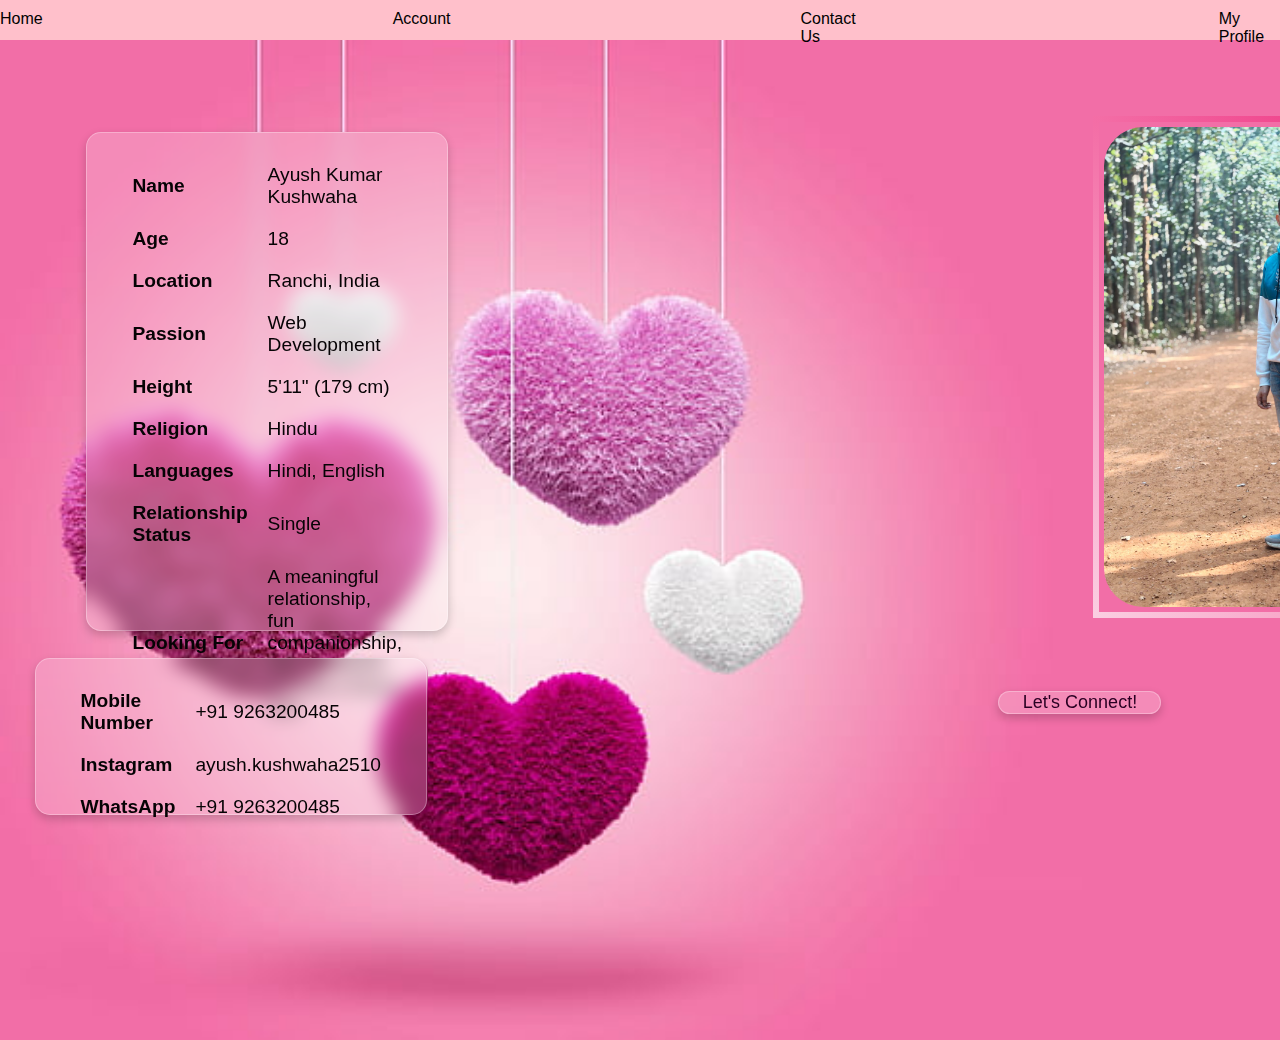
<file: index.html>
<!DOCTYPE html>
<html lang="en">

<head>
    <meta charset="UTF-8">
    <meta name="viewport" content="width=device-width, initial-scale=1.0">
    <title>Valentine</title>
    <link rel="stylesheet" href="style.css">
    <link rel="preconnect" href="https://fonts.googleapis.com">
    <link rel="preconnect" href="https://fonts.gstatic.com" crossorigin>
    <link
        href="https://fonts.googleapis.com/css2?family=Dancing+Script:wght@400..700&family=Fredoka:wght@300..700&display=swap"
        rel="stylesheet">
    <link rel="preconnect" href="https://fonts.googleapis.com">
    <link rel="preconnect" href="https://fonts.gstatic.com" crossorigin>
    <link href="https://fonts.googleapis.com/css2?family=Dancing+Script:wght@400..700&display=swap" rel="stylesheet">
</head>

<body>
    <header>
        <div class="nav">
            <ul class="menu">
                <li><a></a>Home</li>
                <li><a></a>Account</li>
                <li><a></a>Contact Us</li>
                <li><a></a>My Profile</li>
            </ul>
        </div>



    </header>
    <main>
        <img src="WhatsApp Image 2025-02-14 at 10.17.35 PM.jpeg" alt="">
        <div class="about">
            <table>
                <tr>
                    <th>Name</th>
                    <td>Ayush Kumar Kushwaha</td>
                </tr>
                <tr>
                    <th>Age</th>
                    <td>18</td>
                </tr>
                <tr>
                    <th>Location</th>
                    <td>Ranchi, India</td>
                </tr>
                <tr>
                    <th>Passion</th>
                    <td>Web Development</td>
                </tr>
                <tr>
                    <th>Height</th>
                    <td>5'11" (179 cm)</td>
                </tr>
                <tr>
                    <th>Religion</th>
                    <td>Hindu</td>
                </tr>
                <tr>
                    <th>Languages</th>
                    <td>Hindi, English</td>
                </tr>
                <tr>
                    <th>Relationship Status</th>
                    <td>Single</td>
                </tr>
                <tr>
                    <th>Looking For</th>
                    <td>A meaningful relationship, fun companionship, and someone to build a future with</td>
                </tr>
            </table>
        </div>

        <a href="next.html" target="_blank"><button class="zqw">Let's Connect!</button></a>
        <br>
        <div class="contact-box">
            <table>
                <tr>
                    
                    <th>Mobile Number</th>
                        <td><a href=" https://wa.me/qr/IS4OPZMXA255A1" target="_blank">+91 9263200485</a></td>
                    </tr>
                
                <tr>
                    <th>Instagram</th>
                    <td><a href="https://www.instagram.com/ayush.kushwaha2510?igsh=Ymc1Y3JlYTUxZGl2" target="_blank"> ayush.kushwaha2510</a></td>
                </tr>
                <tr>
                    <th>WhatsApp</th>
                    <td><a href=" https://wa.me/qr/IS4OPZMXA255A1" target="_blank">+91 9263200485</a></td>
                </tr>
            </table>
        </div>


    </main>



    <footer></footer>

</body>

</html>
</file>
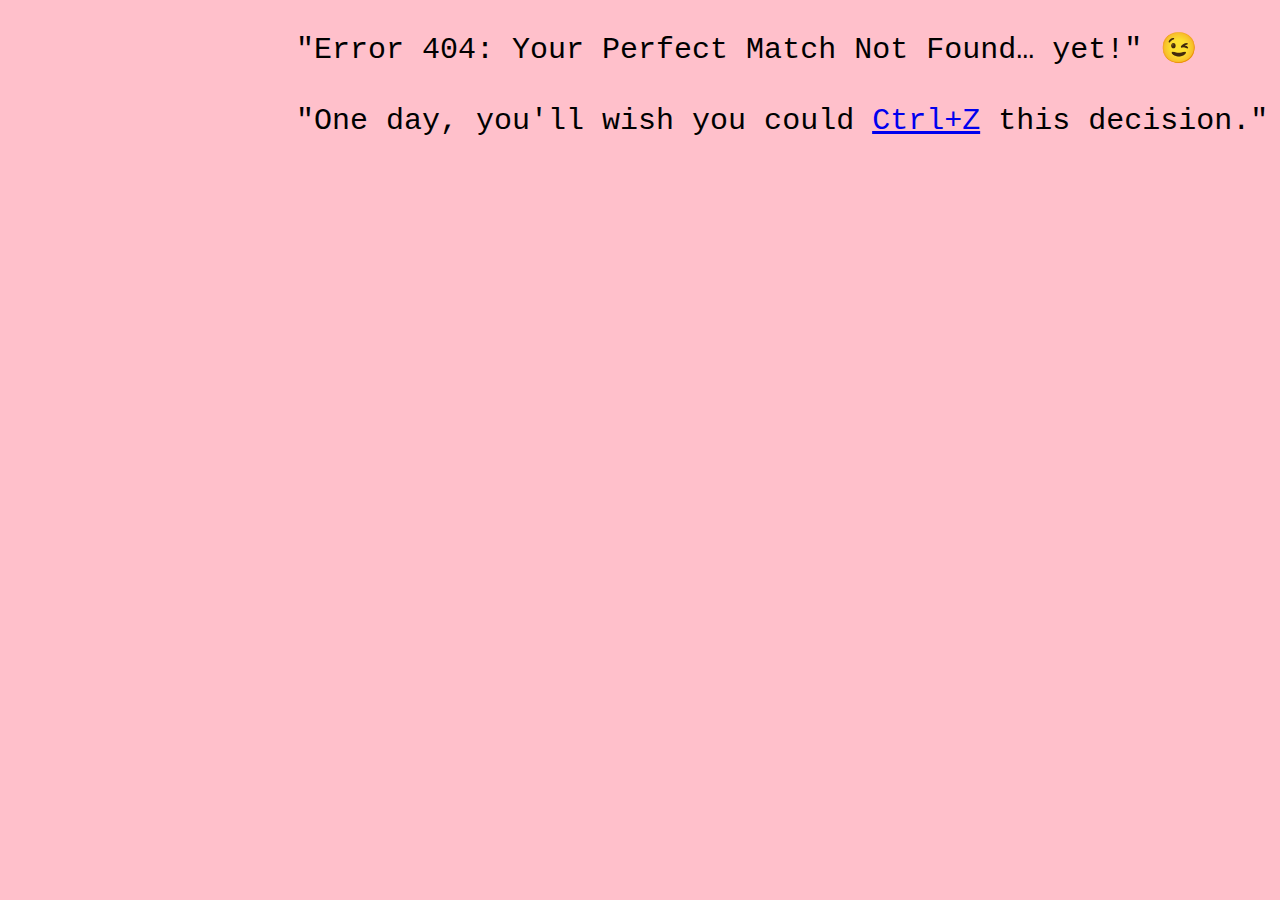
<file: 3.html>
<!DOCTYPE html>
<html lang="en">

<head>
    <meta charset="UTF-8">
    <meta name="viewport" content="width=device-width, initial-scale=1.0">
    <link rel="stylesheet" href="3.css">
    <link rel="preconnect" href="https://fonts.googleapis.com">
    <link rel="preconnect" href="https://fonts.gstatic.com" crossorigin>
    <link href="https://fonts.googleapis.com/css2?family=Dancing+Script:wght@400..700&display=swap" rel="stylesheet">
    <title>sorry</title>
</head>

<body>
    <main>
        <div>
            <pre class="abc">
                "Error 404: Your Perfect Match Not Found… yet!" 😉
            
                "One day, you'll wish you could <a href="next.html">Ctrl+Z</a> this decision." 😉  
            
            

               
            </pre>
        </div>
    </main>
</body>

</html>
</file>
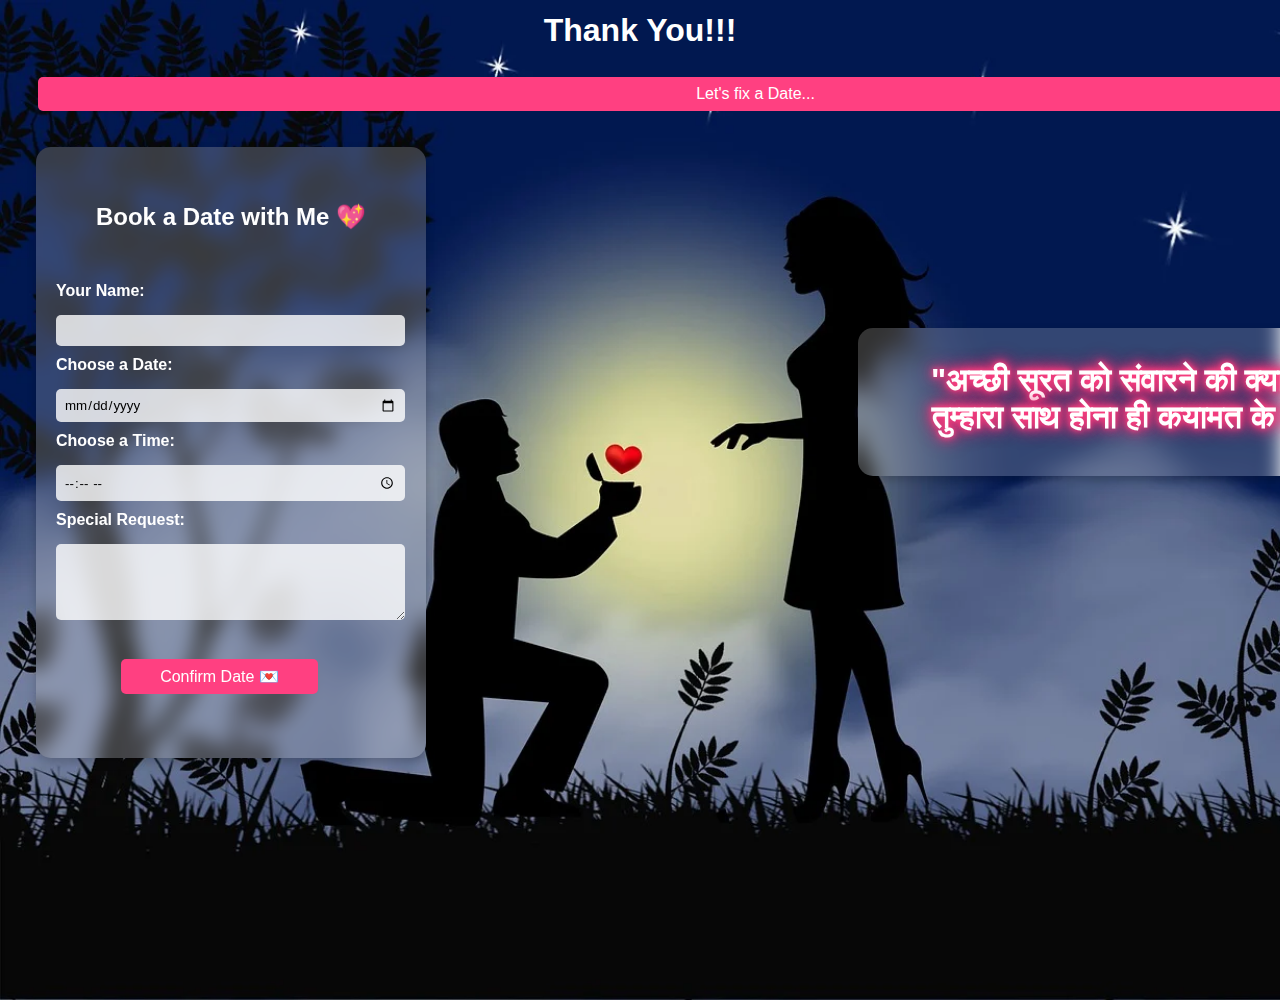
<file: 4.html>
<!DOCTYPE html>
<html lang="en">

<head>
    <meta charset="UTF-8">
    <meta name="viewport" content="width=device-width, initial-scale=1.0">
    <title>Let's Try</title>
    <link rel="preconnect" href="https://fonts.googleapis.com">
    <link rel="preconnect" href="https://fonts.gstatic.com" crossorigin>
    <link href="https://fonts.googleapis.com/css2?family=Dancing+Script:wght@400..700&display=swap" rel="stylesheet">
    <link rel="stylesheet" href="4.css">
</head>

<body>
    <main>
        <pre>


        <h1>Thank You!!!</h1>

        <a href=""><button>Let's fix a Date...</button></a>

        <div class="container">
            <h2>Book a Date with Me 💖</h2>
            <form action="#" method="post">
                <label for="name">Your Name:</label>
                <input type="text" id="name" name="name" required>
    
                <label for="date">Choose a Date:</label>
                <input type="date" id="date" name="date" required>
    
                <label for="time">Choose a Time:</label>
                <input type="time" id="time" name="time" required>
    
                <label for="message">Special Request:</label>
                <textarea id="message" name="message" rows="4"></textarea>
    
                <button type="submit" id="con">Confirm Date 💌</button>
            </form>
            
        </div>
        <div class="container2 glow" >
            <pre class="shayari">
                "अच्छी सूरत को संवारने की क्या जरूरत है ,
                तुम्हारा साथ होना ही कयामत के बराबर है।"</pre>
        </div>
    </main>
</body>

</html>
</file>
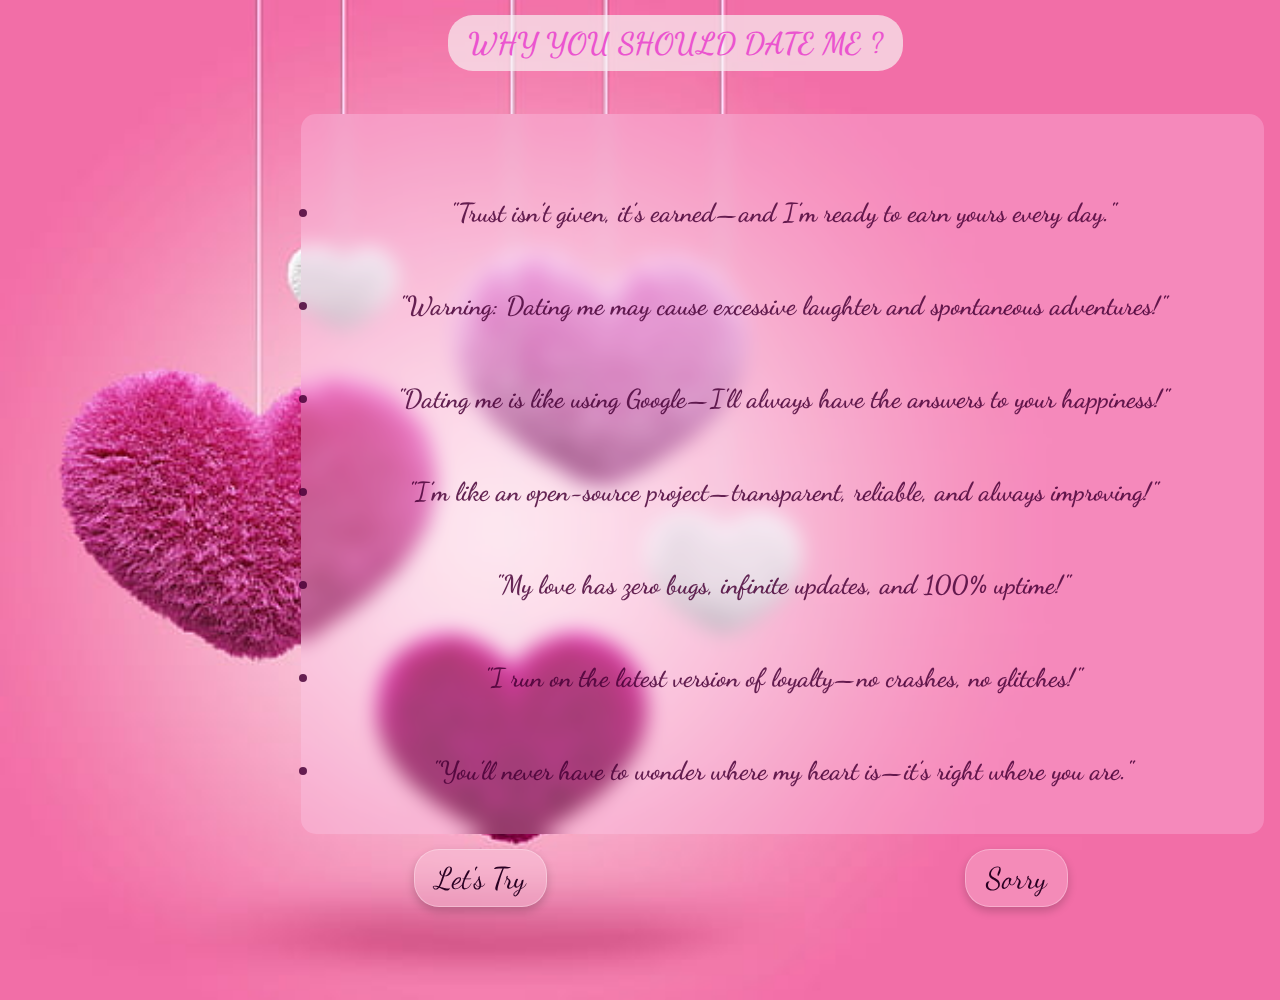
<file: next.html>
<!DOCTYPE html>
<html lang="en">

<head>
    <meta charset="UTF-8">
    <meta name="viewport" content="width=device-width, initial-scale=1.0">
    <title>why should someone date me?</title>
    <link rel="stylesheet" href="abc.css">
    <link rel="preconnect" href="https://fonts.googleapis.com">
    <link rel="preconnect" href="https://fonts.gstatic.com" crossorigin>
    <link href="https://fonts.googleapis.com/css2?family=Dancing+Script:wght@400..700&display=swap" rel="stylesheet">
</head>

<body>

    <header></header>
    <main class="glass">
        <div id="asd" class="date_me" ><button><b>WHY YOU SHOULD DATE ME ? </b></button> </div>
        <div id="wer">
            <pre>
        <b>
            <li>"Trust isn’t given, it’s earned—and I’m ready to earn yours every day."</li>
            <li>"Warning: Dating me may cause excessive laughter and spontaneous adventures!"</li>
            <li>"Dating me is like using Google—I'll always have the answers to your happiness!"</li>
            <li>"I’m like an open-source project—transparent, reliable, and always improving!"</li>
            <li>"My love has zero bugs, infinite updates, and 100% uptime!"</li>
            <li>"I run on the latest version of loyalty—no crashes, no glitches!"</li>
            <li>"You’ll never have to wonder where my heart is—it’s right where you are."
            </li></b>
        </pre>
        </div>
        
            <a href="4.html" target="_blank"><button class="xcv">Let's Try</button></a>
            <a href="3.html" target="_blank"><button class="xcv">Sorry</button></a>
        
    </main>
</body>

</html>
</file>
<file: style.css>
*{
    
    margin: 0;
    padding: 0;
    font-family: Arial, Helvetica, sans-serif;
    border: border-box;
}

.nav{
    height: 40px;
    width: 100%;
    background-color: pink;
    display: flex;
    
    justify-content: space-evenly;
    position: static;
}
.menu {
    margin-top: 10px;
    display: flex;
    flex-direction: row;
    gap: 350px;
}
.menu li{
    display: flex;
    flex-direction: row;
    list-style: none;
}
main{
    background-image: url(123.jpg);
    background-repeat: no-repeat;
    background-size: cover;
    height: 1000px;
}

div{
    
    height:400px;
}

.box-container {
    display: flex; 
    justify-content: center; 
    gap: 30px; 
    margin-top: 50px;
}

.box1,.box2,.box3 {
    width: 450px; 
    height: 400px; 
    color: white; 
    display: flex;
    align-items: center;
    justify-content: center;
    font-size: 20px;
    font-weight: bold;
    border-radius: 20px; 
    box-shadow: 0 4px 8px rgba(0, 0, 0, 0.2); 
    transition: 0.3s; 
}
.box1{
    background-color: plum;
}
.box2{
    background-color:rgb(115, 208, 234);
}
.box3{
    background-color: rgb(165, 107, 141);
}
.contact-btn {
    background: white;
    color: #ff758c;
    border: none;
    padding: 10px 20px;
    font-size: 18px;
    border-radius: 25px;
    cursor: pointer;
    transition: 0.3s;
    margin-left: 44vw;
}
img{
    height:auto;
    width:360px;
    margin-left: 1093px;
    margin-top: 76px;
    border: 5px solid rgb(218, 142, 218);
}
img {
    border: 6px solid transparent;
    border-image: linear-gradient(45deg, #ffffffa8, #ec0565b3) 1;
    border-radius: 50px;
    padding: 5px;
}
#one{
    background-color: rgba(95, 21, 2, 0.125);
    height: 501px;
    width: 819px;
    margin-top: -506px;
    margin-left: 208px;
    border: 6px solid transparent;
   
    border-radius: 50px;
    font-family: "Fredoka", serif;
    border-image: linear-gradient(45deg, #ffffffa8, #ec0565b3) 1;
}


    

.zqw {
    padding: 10px 20px
    cursor: pointer;
    font-size: 18px;
    transition: 0.3s;
    margin-left: 78vw;
    width: 163px;
    margin-top: 55px;

    background-color: rgba(161, 91, 129, 0.454);
    border-radius: 50px;
    color: #290022;
    background: rgba(255, 255, 255, 0.2);
    backdrop-filter: blur(10px);
    -webkit-backdrop-filter: blur(10px);
    border: 1px solid rgba(255, 255, 255, 0.3);
    box-shadow: 0px 4px 10px rgba(0, 0, 0, 0.2);
}
.zqw a{
    cursor : pointer;
}  

pre{
    font-weight: bold;
    margin-left: 5px;
   
}
#asd{
    margin-right: 40px;
    margin-top: 10px;
    font-family: 'Courier New', Courier, monospace;
}
.glass{
    background: rgba(255, 255, 255, 0.2);
    backdrop-filter: blur(10px);
    -webkit-backdrop-filter: blur(10px);
    border-radius: 15px;
    border: 1px solid rgba(255, 255, 255, 0.3);
    padding: 20px;
    color: rgb(255, 255, 255);
    max-width: 600px;
    text-align: left;
    margin-top: 100px;
    margin-left: 100px;
}
.date_me{
    font-family: "sans-serif" ;
}
.five {
    margin-top: 126px;
    margin-left: 99px;
    font-size: 25px;
}

.six {
    margin-top: -404px;
    margin-left: 360px;
    font-size: 25px;
}
.contact-box {
    background: rgba(255, 255, 255, 0.2);
    backdrop-filter: blur(10px);
    -webkit-backdrop-filter: blur(10px);
    padding: 20px;
    border-radius: 15px;
    border: 1px solid rgba(255, 255, 255, 0.3);
    color: white;
    font-size: 1.2rem;
    max-width: 400px;
    margin: 5px;
    height: 100px;
    margin: top;
    box-shadow: 0px 4px 10px rgba(0, 0, 0, 0.2);
    margin-left: 101px;
    float: right;
    margin-right: 853px;
    margin-top: -56px;
    color: #060305;
    padding: 35px;
    padding-top: 20px;
}
.contact-box a{
    text-decoration: none;
    color: #060305;
}
table {
    margin-top: 1px;
    
    border-collapse: collapse;
    background-color: transparent;
    
}
th, td {
    padding: 10px;
    text-align: left;
    
}
th {
    font-weight: bold;
}
.about {
    background: rgba(255, 255, 255, 0.2);
    backdrop-filter: blur(10px);
    -webkit-backdrop-filter: blur(10px);
    border: 1px solid rgba(255, 255, 255, 0.3);
    box-shadow: 0px 4px 10px rgba(0, 0, 0, 0.2);
    padding: 20px;
    border-radius: 15px;
    color: white;
    font-size: 1.2rem;
    max-width: 400px;
    margin: 5px;
    height: 428px;
    margin: top;
    margin-left: 101px;
    float: right;
    margin-right: 832px;
    margin-top: -490px;
    color: #060305;
    padding: 35px;
    padding-top: 20px;
    padding-bottom: 49px;
}
</file>
<file: 3.css>
*{
    background-color: pink;
}
.abc {
    font-size: 30px;
}
</file>
<file: 4.css>
*{
    
    margin: 0;
    padding: 0;
    font-family: Arial, Helvetica, sans-serif;
    border: border-box;
}
main{
    background-image: url(couple-3581038_1280.webp);
    background-repeat: no-repeat;
    background-size: cover;
    height: 1000px;
    
}
h1{
    color: white;
    text-align: center;
    margin-top: -42px;
}
div{
    color: white;
    text-align: center;
}
button{
    margin-top: 50px;
}
.container {
    background: rgba(255, 255, 255, 0.2);
    backdrop-filter: blur(10px);
    -webkit-backdrop-filter: blur(10px);
    padding: 20px;
    border-radius: 15px;
    text-align: center;
    color: white;
    max-width: 350px;
    width: 100%;
    box-shadow: 0px 4px 10px rgba(0, 0, 0, 0.2);
    margin-left: 36px;
}
.container2 {
    background: rgba(255, 255, 255, 0.2);
    backdrop-filter: blur(10px);
    -webkit-backdrop-filter: blur(10px);
    padding: 0;
    border-radius: 15px;
    text-align: center;
    color: white;
    max-width: 572px;
    width: 100%;
    box-shadow: 0px 4px 10px rgba(0, 0, 0, 0.2);
    margin-left: 36px;
}

h2 {
    margin-bottom: 15px;
}

form {
    display: flex;
    flex-direction: column;
    gap: 10px;
}

label {
    font-weight: bold;
    text-align: left;
    display: block;
}

input, textarea, button {
    width: 95%;
    padding: 8px;
    margin-top: 5px;
    border: none;
    border-radius: 5px;
}

input, textarea {
    background: rgba(255, 255, 255, 0.8);
}

button {
    background: #ff4081;
    color: white;
    font-size: 16px;
    cursor: pointer;
    transition: 0.3s;
    width: 1436px;
    margin-left: 2px;
    margin-top: -77px;
}

button:hover {
    background: #e91e63;
}
#con {
    margin-top: 29px;
    margin-bottom: -10px;
    margin-left: 65px;
    margin-right: 5px;
    width: 197px;
}
.glow {
    font-size: 2rem;
    font-weight: bold;
    color: #fff;
    text-align: center;
    text-shadow: 0 0 5px #ff4081, 0 0 10px #ff4081, 0 0 15px #ff4081, 0 0 20px #ff0055;
    margin-top: -466px;
    margin-left: 858px;
    width: 660px;
    height: 94px;
    padding: 27px;
    margin-bottom: 48px;
}
.shayari {
    margin-left: -139px;
    margin-top: -67px;
}
</file>
<file: abc.css>
* {

    margin: 0;
    padding: 0;
    font-family: "Dancing Script", serif;
    border: border-box;

}

main {
    background-image: url(123.jpg);
    background-repeat: no-repeat;
    background-size: cover;
    height: 1000px;
    font-family: "Dancing Script", serif;


    button {
        background: rgba(248, 244, 244, 0.676);
        color: #eb54cf;
        border: none;
        padding: 10px 20px;
        border-radius: 25px;
        cursor: pointer;
        font-size: 18px;
        transition: 0.3s;
        margin-left: 35vw;
        margin-top: 15px;
        font-size: 30px;

    }

    #wer {
        background-color: rgba(95, 21, 2, 0.125);
        height: 501px;
        width: 819px;
        margin-top: 43px;
        margin-left: 301px;
        border-image: linear-gradient(156deg, #e3adb6, #ec0565) 1;
        background: rgb(255 210 244 / 27%);
        backdrop-filter: blur(10px);
        -webkit-backdrop-filter: blur(10px);
        border-radius: 15px;
        border: 1px solid rgb(255 255 255 / 0%);
        padding: 20px;
        color: rgb(71 0 55 / 84%);
        width: 921px;
        text-align: center;
        font-size: 26px;
        height: 678px;
    }
}


pre {
    text-align: center;

}

.xcv {
    background-color: rgba(161, 91, 129, 0.454);
    margin-left: 414px;
    color: #290022;
    background: rgba(255, 255, 255, 0.2);
    backdrop-filter: blur(10px);
    -webkit-backdrop-filter: blur(10px);
    border: 1px solid rgba(255, 255, 255, 0.3);
    box-shadow: 0px 4px 10px rgba(0, 0, 0, 0.2);

}
</file>
